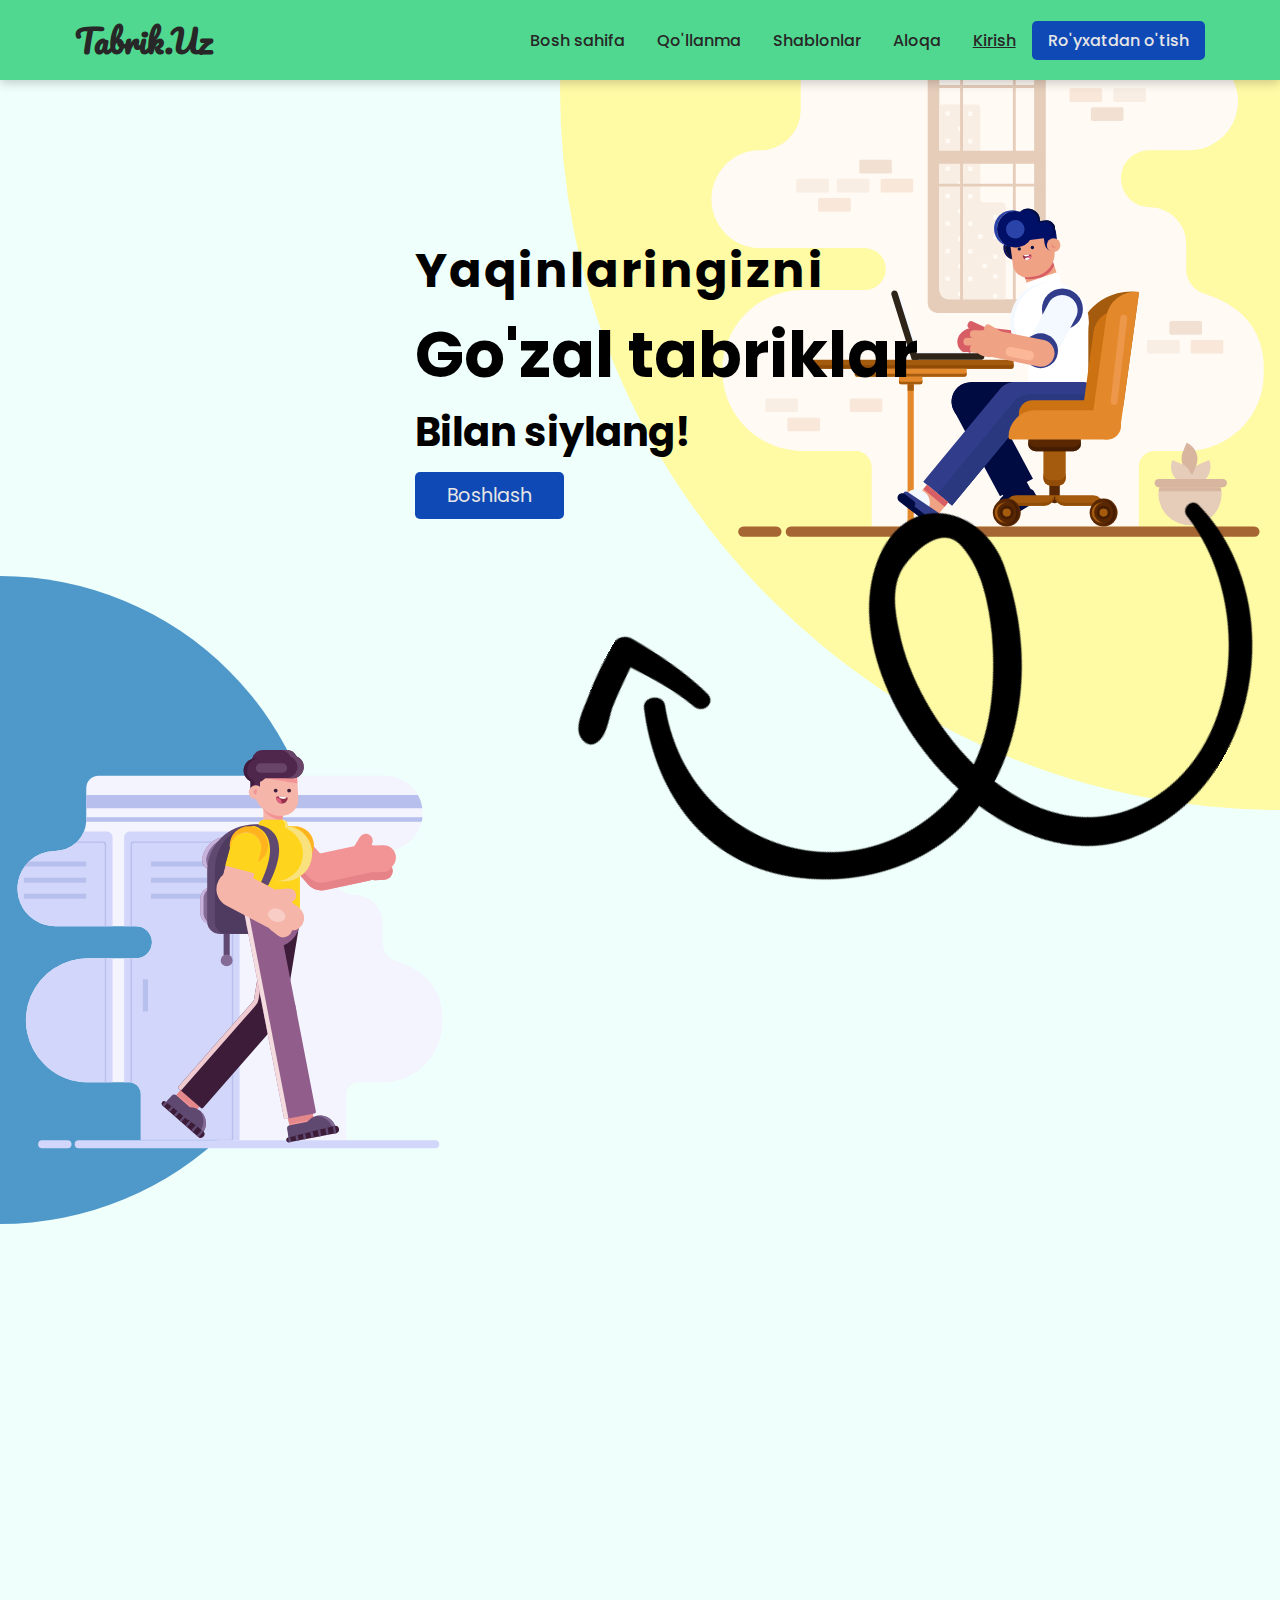
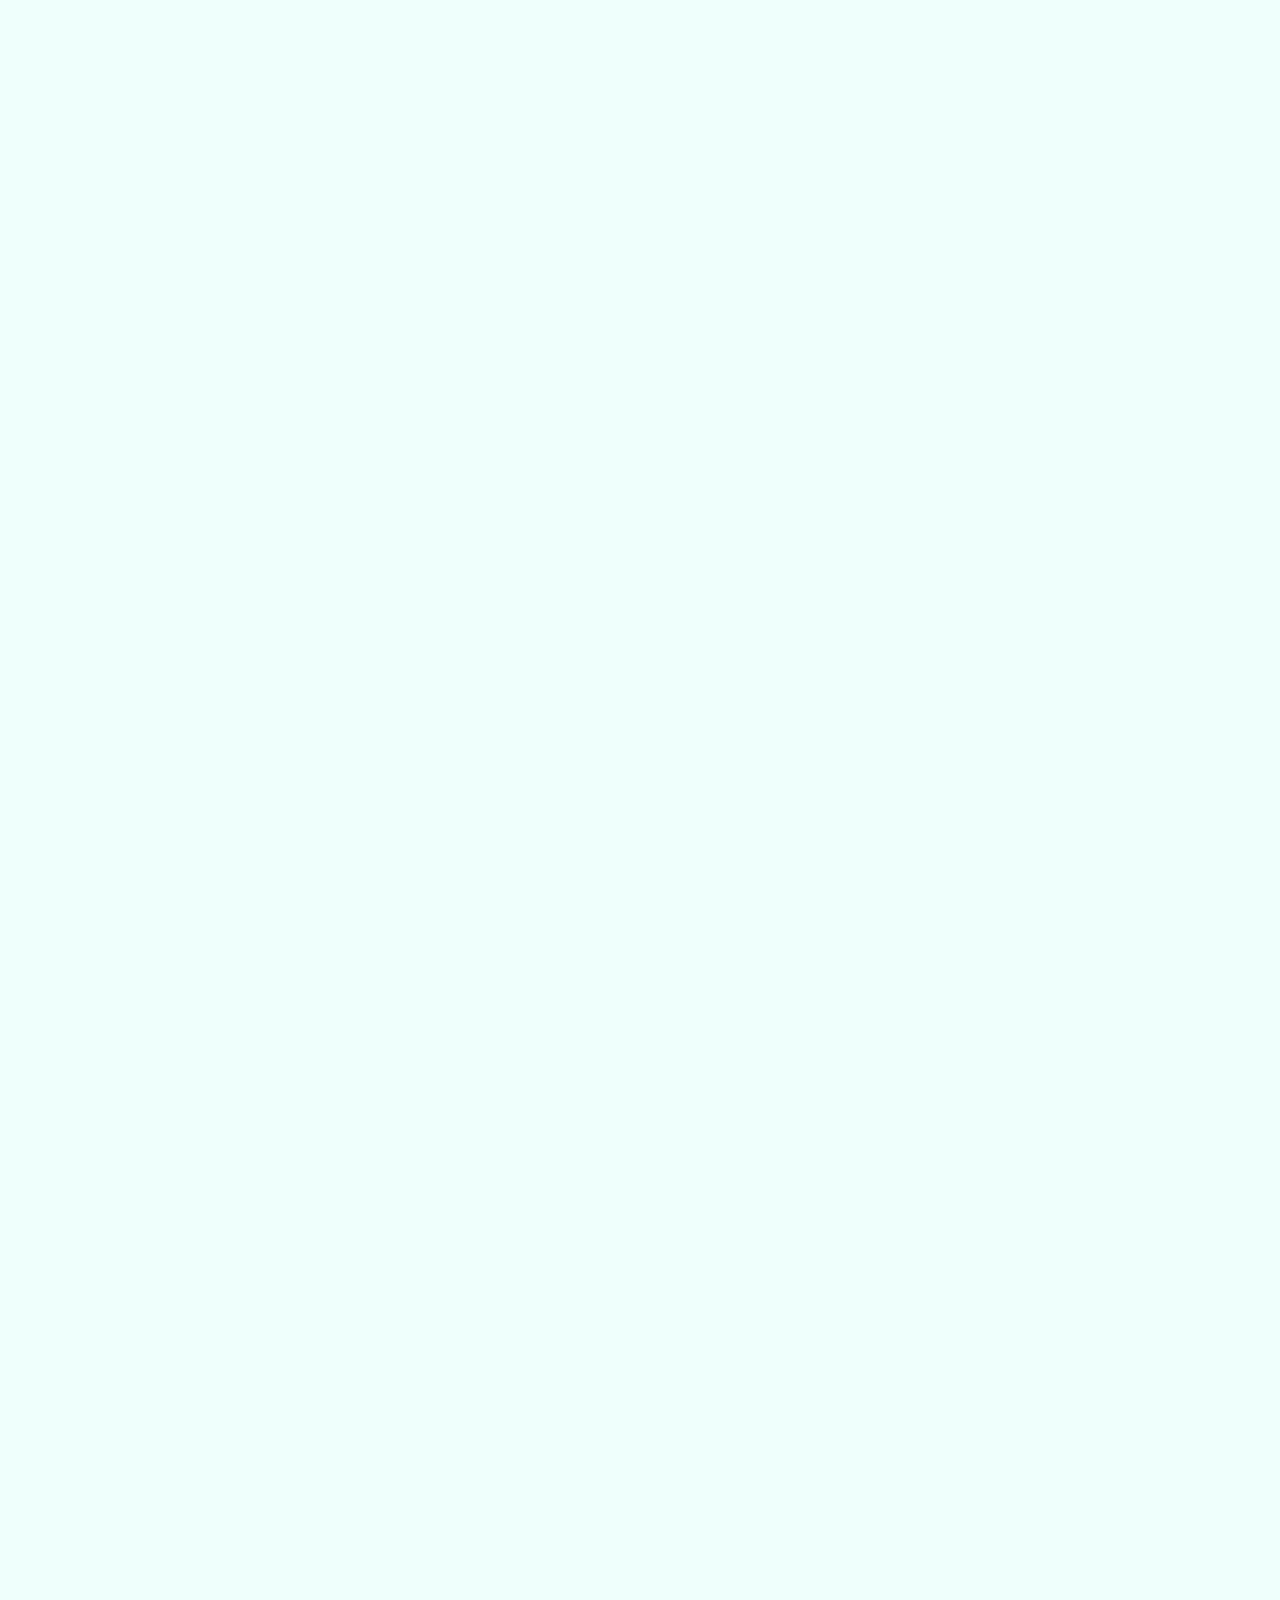
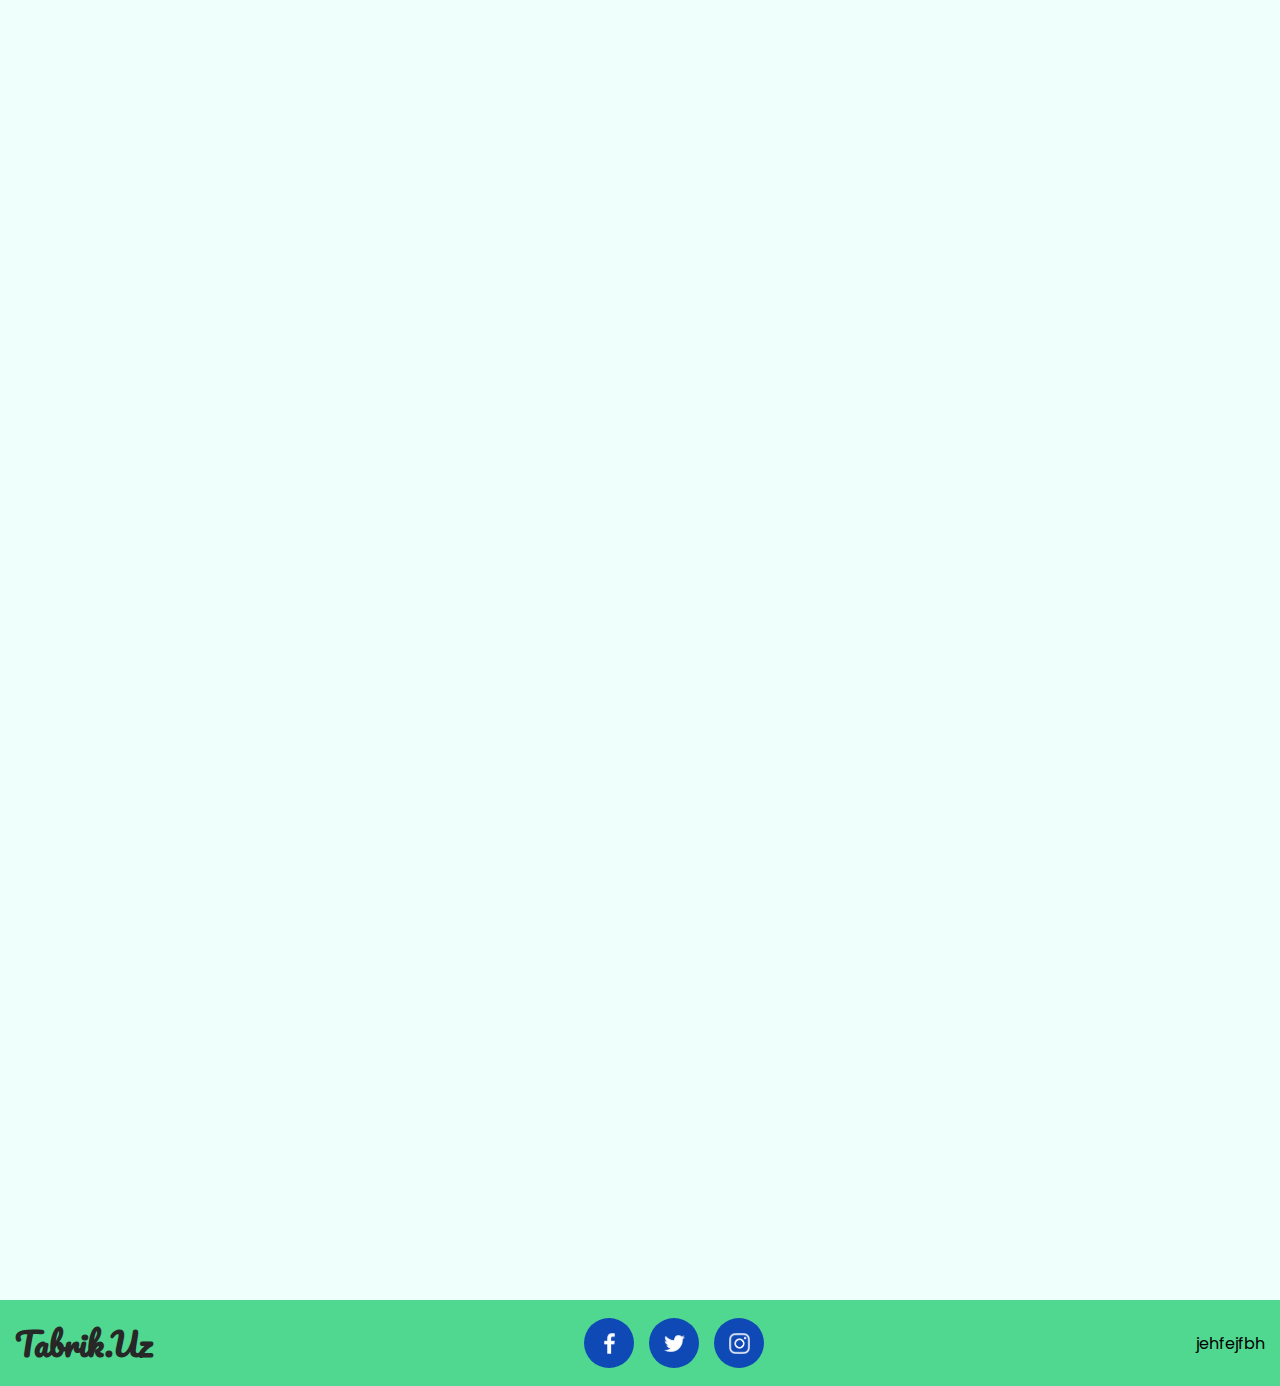
<file: index.html>
<!DOCTYPE html>
<html lang="en">
<head>
    <meta charset="UTF-8">
    <meta name="viewport" content="width=device-width, initial-scale=1.0">
    <link rel="icon" href="img/icons8-services.svg">
    <link rel="stylesheet" href="css/main_style.css ">
    <link rel="stylesheet" href="https://cdnjs.cloudflare.com/ajax/libs/animate.css/4.1.1/animate.min.css">
    <title>Tabrik.Uz</title>
</head>
<body>
    <section>
        <div class="circle animate__animated animate__fadeIn"></div>
        <div class="circle2 animate__animated animate__fadeIn"></div>
        <div class="svgs animate__animated animate__fadeIn">
            <img class="s1 " src="img/svg/5.svg" alt="Ooops! Something Went Wrong!">
            <img class="s2" src="img/svg/1.svg" alt="Ooops! Something Went Wrong!">
        </div>
        <div class="gr_disc">
            <div class="gr_disc-child"></div>
        </div>
        <nav class="navbar animate__animated animate__fadeInDown">
            <a class="nav-brand link" href="index.html"><h1 class="nav-brand-text">Tabrik.Uz</h1></a>
            <div class="toggle" onclick="toggleMenu()"></div>
            <ul class="navbar-nav">
                <li class="nav-item"><a class="link nav-link" href="#">Bosh sahifa</a></li>
                <li class="nav-item"><a class="link nav-link" href="#">Qo'llanma</a></li>
                <li class="nav-item"><a class="link nav-link" href="#">Shablonlar</a></li>
                <li class="nav-item"><a class="link nav-link" href="#">Aloqa</a></li>
                <li class="nav-item"><a class="link nav-link" href="#"><u>Kirish</u></a></li>
                <li class="nav-item"><a class="link nav-link nav-but" href="./pages/sign_up.html">Ro'yxatdan o'tish</a></li>
            </ul>
        </nav>
        <div class="landing_section animate__animated animate__fadeIn">
            <h2>Yaqinlaringizni</h2>
            <h1>Go'zal tabriklar</h1>
            <h3>Bilan siylang!</h3>
            <div class="button"><a class="link" href="#">Boshlash</a></div>
        </div>
        <div class="arrow"><img src="img/arrow.png" alt="arrow"></div>
    </section>
    <footer>
        <a class="nav-brand link" href="index.html"><h1 class="nav-brand-text">Tabrik.Uz</h1></a>
        <ul class="sci">
            <li><a href=""><img src="img/facebook.png" alt=""></a></li>
            <li><a style="margin-left: 15px;" href=""><img src="img/twitter.png" alt=""></a></li>
            <li><a style="margin-left: 15px;" href=""><img src="img/instagram.png" alt=""></a></li>
        </ul>
        <div class="contact-part">jehfejfbh</div>
    </footer>
    <!-- <script src="https://ajax.googleapis.com/ajax/libs/jquery/3.5.1/jquery.min.js"></script> -->
    <script src="vendors/jquery3.5.1.min.js"></script>
    <script src="js/main_scripts.js"></script>
</body>
</html>
</file>
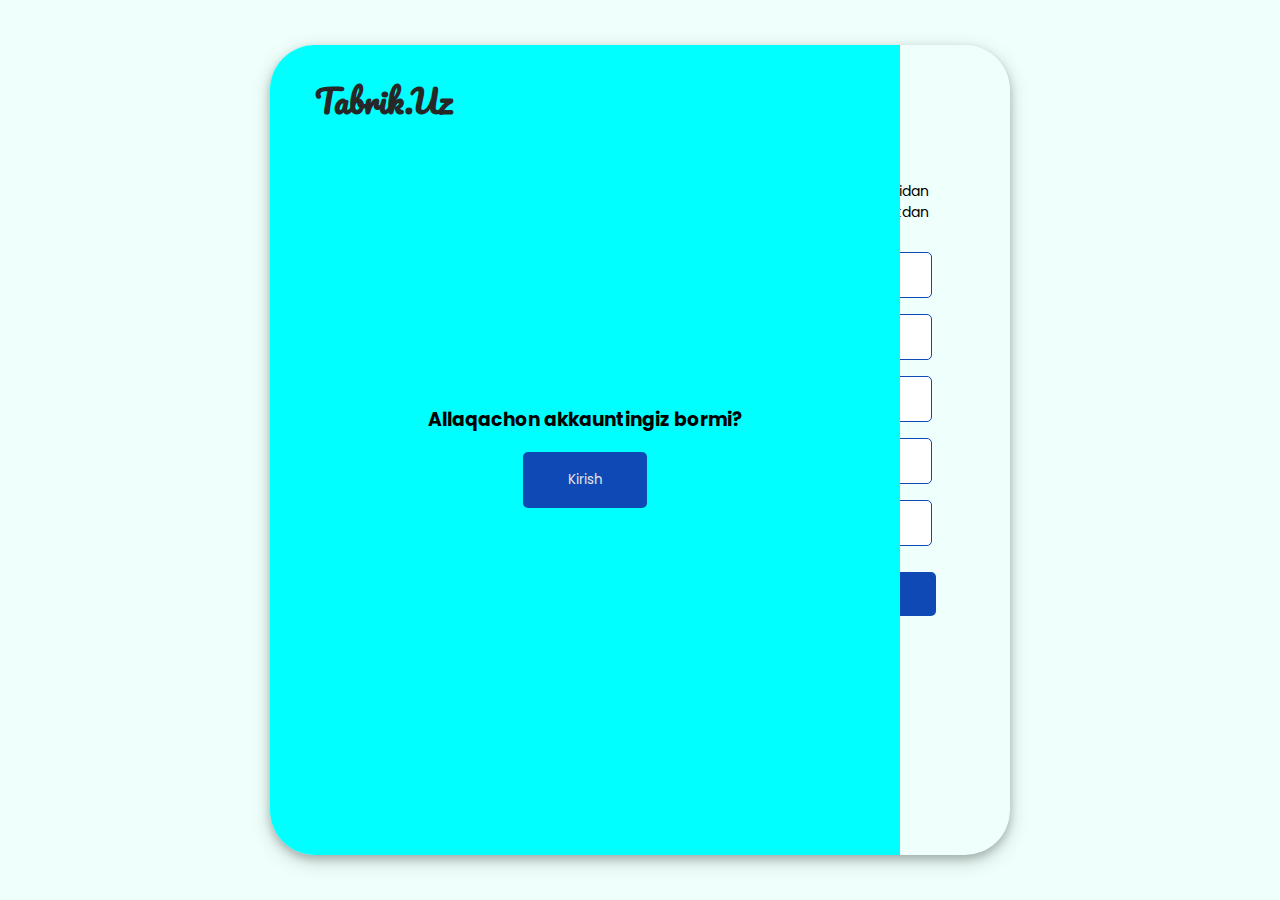
<file: pages/sign_up.html>
<!DOCTYPE html>
<html lang="en">
<head>
    <meta charset="UTF-8">
    <meta name="viewport" content="width=device-width, initial-scale=1.0">
    <link rel="icon" href="../img/icons8-services.svg">
    <link rel="stylesheet" href="../css/sign-up.css">
    <title>Ro'yxatdan o'tish</title>
</head>
<body>
    <div class="border">
        <a class="nav-brand link" id="brand" href="sign_up.html"><h1 class="nav-brand-text">Tabrik.Uz</h1></a>
        <div class="box">
            <div class="login">
                <form action="#">
                    <h1>Akkountga kirish</h1>
                    <p>Saytning to'liq funksiyalaridan foydalanish uchun ro'yxatdan o'tishingiz kerak!</p>
                    <input type="text" placeholder="Foydalanuvchi nomi yoki Email" />
                    <input type="password" placeholder="Parol" />
                    <button>KIRISH</button>
                </form>
            </div>
            <div class="signup">
                <form action="#">
                    <h1>Akkount yaratish</h1>
                    <p>Saytning to'liq funksiyalaridan foydalanish uchun ro'yxatdan o'tishingiz kerak!</p>
                    <input type="text" placeholder="Foydalanuvchi nomi" />
                    <input type="text" placeholder="Ismingiz" />
                    <input type="text" placeholder="Familiyangiz" />
                    <input type="email" placeholder="Email" />
                    <input type="password" placeholder="Parol" />
                    <button>RO'YXATDAN O'TISH</button>
                </form>
            </div>
            <div class="login_but">
                <div class="btn-div">
                    <h3>Allaqachon akkauntingiz bormi?</h3>
                    <button class="btn" id="but1">Kirish</button>
                </div>
            </div>
            <div class="signup_but inactive">
                <div class="btn-div">
                    <h3>Sizda hali akkaunt yo'qmi?</h3>
                    <button class="btn" id="but2">Ro'yxatdan o'tish</button>
                </div>
            </div>
        </div>
    </div>
    <!-- <script src = "https://ajax.googleapis.com/ajax/libs/jquery/3.5.1/jquery.min.js"></script> -->
    <script src="../vendors/jquery3.5.1.min.js"></script>
    <script src="../js/sign-in_sign-up.js"></script>

</body>
</html>
</file>
<file: css/main_style.css>
@import url('https://fonts.googleapis.com/css2?family=Pacifico&family=Poppins:ital,wght@0,300;0,400;0,500;0,600;0,700;0,800;0,900;1,300;1,400;1,500;1,600;1,700;1,800;1,900&display=swap');
/* ----------Essential propeties------------- */
/* ------------------------------------------ */
*{
    margin: 0;
    padding: 0;
    box-sizing: border-box;
    font-family: 'Poppins', sans-serif;
}
.link{
    text-decoration: none;
    color: #272727;
}
.nav-item{
    list-style: none;
}
.nav-but{
    background-color: #0e49b5;
    border-radius: 5px;
    color: #e6e6e6 !important;
}
.nav-but:hover{
    background-color: #111d5e;
    color: #ffffff !important;
}
.navbar{
    position: absolute;
    top: 0;
    left: 0;
    width: 100%;
    background-color: #50d890;
    display: flex;
    justify-content: space-around;
    align-items: center;
    height: 80px;
    box-shadow: 0 3px 10px 0 rgba(0, 0, 0, 0.2);
}
.nav-link{
    font-size: medium;
    font-weight: 500;
    padding: .5em 1em;
    /* cursor: default; */
}
/* ------------------------------------------ */
/* ----------Essential propeties------------- */
section{
    background-color: #effffb;
    height: 500vh;
    position: relative;
    width: 100%;
    padding: 100px;
}
.nav-brand-text{
    font-size: xx-large;
    font-family: 'Pacifico', cursive;
    /* color: #fff; */
}
.navbar-nav{
    display: flex;
}
.circle{
    position: absolute;
    top: 0;
    left: 0;
    width: 100%;
    height: 100%;
    background: #fffaa4;
    clip-path: circle(80vh at right 10vh);
}
.circle2{
    position: absolute;
    bottom: 0;
    right: 0;
    width: 100%;
    height: 100%;
    background: #4f98ca;
    clip-path: circle(36vh at left 100vh);
}
.arrow{
    position: absolute;
    -webkit-transform: scaleX(-1);
    transform: scaleX(-1);
}
.arrow img{
    width: 65vh;
    transform: rotate(-30deg) translateX(-400px) translateY(-400px);
}
.svgs .s1{
    top: 0;
    right: 0;
    position: absolute;
    width: 65vh;
}
.svgs .s2{
    top: 80vh;
    left: 0;
    position: absolute;
    width: 50vh;
}
.button{
    background-color: #0e49b5;
    border-radius: 5px;
    color: #e6e6e6 !important;
    display: inline-block;
    padding: 9px 32px;
    font-size: 1.2em;
}
.button a{
    color: #e6e6e6 !important;
}
.button:hover{
    background-color: #111d5e;
    color: #ffffff !important;
}
.button:active{
    transform: scale(0.95);
}
.landing_section{
    position: relative;
    margin: 15vh 0 0 35vh;
}
.landing_section h2{
    font-size: 3em;
    letter-spacing: 0.05em;
}
.landing_section h3{
    font-size: 2.5em;
    margin-bottom: 10px;
}
.landing_section h1{
    font-size: 4em;
}

/* Footer */
footer{
    background-color: #50d890;
    /* height: 10vh; */
    position: relative;
    padding: 15px;
    display: flex;
    justify-content: space-between;
    align-items: center;
}
.about-part{
    position: relative;
}
.sci{
    position: relative;
    display: flex;
    justify-content: center;
    align-items: center;
    flex-direction: row;
    /* background-color: thistle; */
}
.sci li{
    list-style: none;
}
.sci li a{
    display: inline-block;
    background: #0e49b5;
    width: 50px;
    height: 50px;
    display: flex;
    justify-content: center;
    align-items: center;
    border-radius: 50%;
    transition: 0.2s ease-in-out;
}
.sci li a:hover{
    background: #111d5e;
    transform: translateY(-10px);
}
.sci li a img{
    filter: invert(1);
    transform: scale(0.5);
}











/* Mediacure */
/* @media (max-width: 710px){
    .navbar-nav{
        display: none;
    }
    .toggle{
        position: relative;
        width: 30px;
        height: 30px;
        background: url(../img/menu.png);
        background-size: 30px;
        background-repeat: no-repeat;
        background-position: center;
        cursor: pointer;
        z-index: 1000;
    }
    .toggle.active{
        position: fixed;
        right: 40px;
        background: url(../img/close.png);
        background-size: 25px;
        background-repeat: no-repeat;
        background-position: center;
    }
} */
</file>
<file: css/sign-up.css>
@import url('https://fonts.googleapis.com/css2?family=Pacifico&family=Poppins:ital,wght@0,300;0,400;0,500;0,600;0,700;0,800;0,900;1,300;1,400;1,500;1,600;1,700;1,800;1,900&display=swap');
@import url("https://fonts.googleapis.com/css?family=Montserrat:400,800");
*{
    margin: 0;
    padding: 0;
    box-sizing: border-box;
    font-family: 'Poppins', sans-serif;
}
body{
    background-color: #effffb;
}
.link{
    text-decoration: none;
    color: #272727;
}
.border{
    height: 90vh;
    background-color: #effffb;
    margin: 5vh 30vh 5vh 30vh;
    border-radius: 5vh;
    box-shadow: 0 4px 8px 0 rgba(0, 0, 0, 0.2), 0 6px 20px 0 rgba(0, 0, 0, 0.19);
}
.nav-brand-text{
    font-size: xx-large;
    font-family: 'Pacifico', cursive;
}
.nav-brand{
    position: absolute;
    display: inline-block;
    padding: 3vh 5vh;
    z-index: 1;
}
.nav-brand-right{
    position: absolute;
    display: inline-block;
    padding: 3vh 5vh;
    z-index: 1;
    right: 30vh;
}
.box{
    display: flex;
    align-items: center;
    justify-content: space-around;
}

.left-side{
    background: transparent;
    padding: 100px;
    position: relative;
    width: 50%;
}
.right-side{
    background: transparent;
    padding: 100px;
    position: relative;
    width: 50%;
}
.signup{
    /* background: #00ffff; */
    padding: 5.4% 7%;
    position: relative;
    width: 50%;
    justify-content: center;
}

.login_but{
    background: #00ffff;
    width: 70vh;
    height: 90vh;
    position: absolute;
    top:5vh;
    left: 30vh;
    border-radius: 5vh 0vh 0vh 5vh;
}

.login{
    /* background: #00ffff; */
    padding: 5% 7%;
    position: relative;
    width: 50%;
}

.signup_but{
    background: #00ffff;
    width: 70vh;
    height: 90vh;
    position: absolute;
    top:5vh;
    right: 30vh;
    border-radius: 0vh 5vh 5vh 0vh;
    align-items: center;
}
/* form{
    display: flex;
    flex-direction: column;
    justify-content: center;
} */
/* input{
    border: 1px solid #8a2be2;
}
.names{
    display: flex;
    justify-content: center;
} */
/* form p{
    font-size: smaller;
    font-weight: 500;
} */
.btn{
    display: block;
    background-color: #0e49b5;
    border-radius: 5px;
    color: #e6e6e6 !important;
    padding: 2vh 5vh;
    border: none;
    margin: auto;
}
.btn:active {
	transform: scale(0.95);
}
.btn:hover{
    cursor: pointer;
}
.btn:focus{
    outline: none;
}
.btn-div{
    display: block;
    margin: 40vh auto;
    text-align: center;
}
.btn-div h3{
    padding-bottom: 2vh;
}

/* From Code start*/
form {
	background: transparent;
	display: flex;
	align-items: center;
	justify-content: center;
	flex-direction: column;
	/* height: 100%; */
	text-align: center;
}
form input {
	background-color: rgb(255, 255, 255);
    border: solid #0e49b5 1px;
    border-radius: 5px;
	padding: 12px 15px;
	margin: 8px 0;
	width: 80%;
}
form input:focus {
	outline-color: #0e49b5;
}
form h1 {
	font-weight: bold;
}

form h2 {
	text-align: center;
}

form p {
	font-size: 14px;
}

form a {
	color: #333;
	font-size: 14px;
	text-decoration: none;
	margin: 15px 0;
}

form button {
	border-radius: 5px;
	border: none;
	background-color: #0e49b5;
	color: #FFFFFF;
	padding: 12px 45px;
    margin-top: 2vh;
    letter-spacing: 0.5px;
    font-size: small;
    transition: transform 50ms ease-in-out;
}

form button:active {
	transform: scale(0.95);
}

form button:focus {
	outline: none;
}

form button.ghost {
	background-color: transparent;
	border-color: #FFFFFF;
}
/* Form Code End */


















/* Additional Classes */
.active{
    display: block;
}
.inactive{
    display: none;
}

/* .shape { 
    position: absolute;
    height: 50vh;
    width: 70vh; 
    background: black;
    margin-top: 120px;
}

.shape:before {
    position: absolute;
    content: '';
    width: 0; 
    height: 0; 
    left: 0;
    top: -20px;
    border-bottom: 20px solid black; 
    border-right: 500px solid rgba(255, 255, 255, 0);
    /* Maintain smooth edge of triangle in FF */
    /* -moz-transform: scale(.9999); */
/* }   */
</file>
